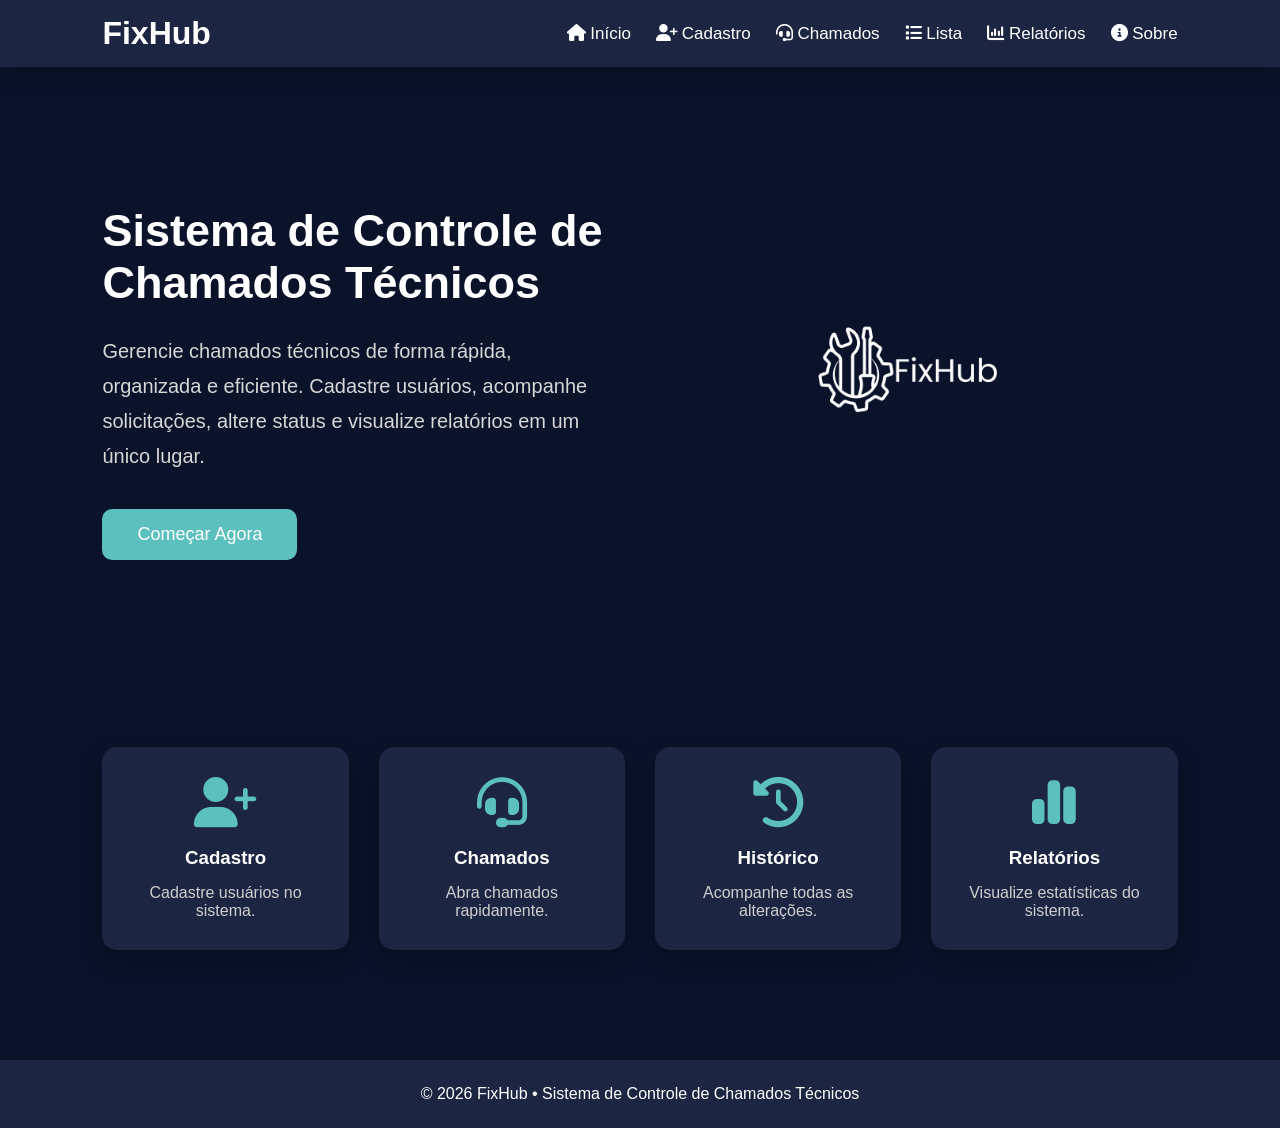
<file: index.html>
<!DOCTYPE html>
<html lang="pt-BR">

<head>
    <meta charset="UTF-8">
    <meta name="viewport" content="width=device-width, initial-scale=1.0">
    <title>FixHub - Sistema de Chamados</title>

    <link rel="stylesheet" href="style.css">

    
    <link rel="stylesheet"
        href="https://cdnjs.cloudflare.com/ajax/libs/font-awesome/6.5.2/css/all.min.css">
</head>

<body>

<header>

    <h1>FixHub</h1>
</div>

<nav>

<a href="index.html"><i class="fa-solid fa-house"></i> Início</a>

<a href="cadastro.html"><i class="fa-solid fa-user-plus"></i> Cadastro</a>

<a href="chamadas.html"><i class="fa-solid fa-headset"></i> Chamados</a>

<a href="ListaChamadas.html"><i class="fa-solid fa-list"></i> Lista</a>

<a href="relatorios.html"><i class="fa-solid fa-chart-column"></i> Relatórios</a>

<a href="sobre.html"><i class="fa-solid fa-circle-info"></i> Sobre</a>

</nav>

</header>


<section class="hero">

<div class="hero-text">

<h2>Sistema de Controle de Chamados Técnicos</h2>

<p>

Gerencie chamados técnicos de forma rápida, organizada e eficiente.

Cadastre usuários, acompanhe solicitações, altere status e visualize relatórios em um único lugar.

</p>

<a href="cadastro.html">
<button>Começar Agora</button>
</a>

</div>

<div class="hero-img">
    <img src="imagens/Logo.png" class="logo-principal" alt="">
</div>

</section>


<section class="cards">

<div class="card">

<i class="fa-solid fa-user-plus"></i>

<h3>Cadastro</h3>

<p>Cadastre usuários no sistema.</p>

</div>

<div class="card">

<i class="fa-solid fa-headset"></i>

<h3>Chamados</h3>

<p>Abra chamados rapidamente.</p>

</div>

<div class="card">

<i class="fa-solid fa-clock-rotate-left"></i>

<h3>Histórico</h3>

<p>Acompanhe todas as alterações.</p>

</div>

<div class="card">

<i class="fa-solid fa-chart-simple"></i>

<h3>Relatórios</h3>

<p>Visualize estatísticas do sistema.</p>

</div>

</section>


<footer>

<p>

© 2026 FixHub • Sistema de Controle de Chamados Técnicos

</p>

</footer>

</body>

</html>
</file>
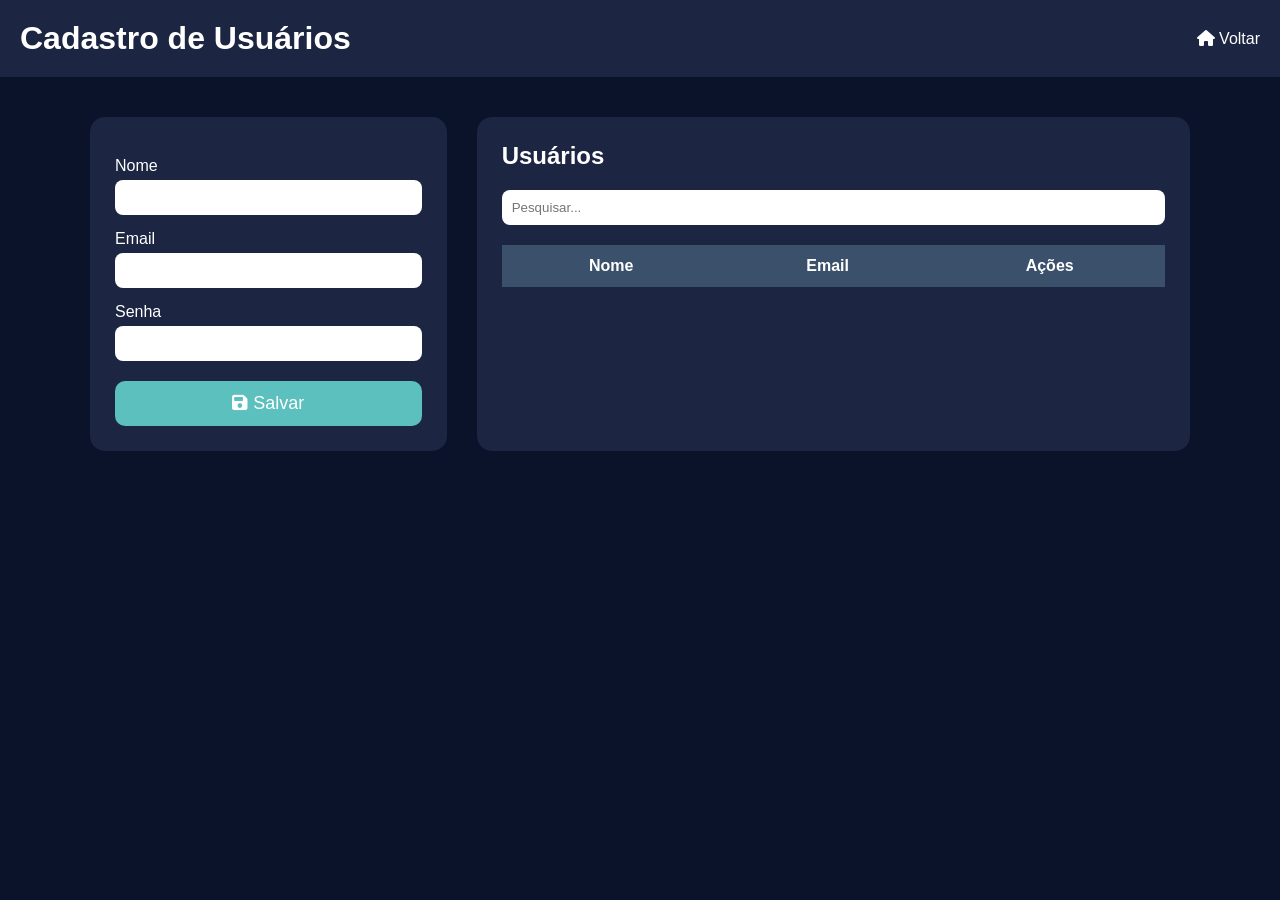
<file: cadastro.html>
<!DOCTYPE html>
<html lang="pt-BR">

<head>
<meta charset="UTF-8">
<meta name="viewport" content="width=device-width, initial-scale=1.0">

<title>Cadastro - FixHub</title>

<link rel="stylesheet" href="cadastro.css">

<link rel="stylesheet"
href="https://cdnjs.cloudflare.com/ajax/libs/font-awesome/6.5.2/css/all.min.css">

</head>

<body>

<header>

<h1>Cadastro de Usuários</h1>

<a href="index.html">
<i class="fa-solid fa-house"></i> Voltar
</a>

</header>

<div class="container">

<div class="formulario">

<input type="hidden" id="indice">

<label>Nome</label>
<input type="text" id="nome">

<label>Email</label>
<input type="email" id="email">

<label>Senha</label>
<input type="password" id="senha">

<button onclick="salvarUsuario()">
<i class="fa-solid fa-floppy-disk"></i>
Salvar
</button>

</div>

<div class="lista">

<h2>Usuários</h2>

<input
type="text"
id="pesquisa"
placeholder="Pesquisar..."
onkeyup="pesquisar()">

<table>

<thead>

<tr>

<th>Nome</th>
<th>Email</th>
<th>Ações</th>

</tr>

</thead>

<tbody id="tabelaUsuarios">

</tbody>

</table>

</div>

</div>

<script src="cadastro.js"></script>

</body>
</html>
</file>
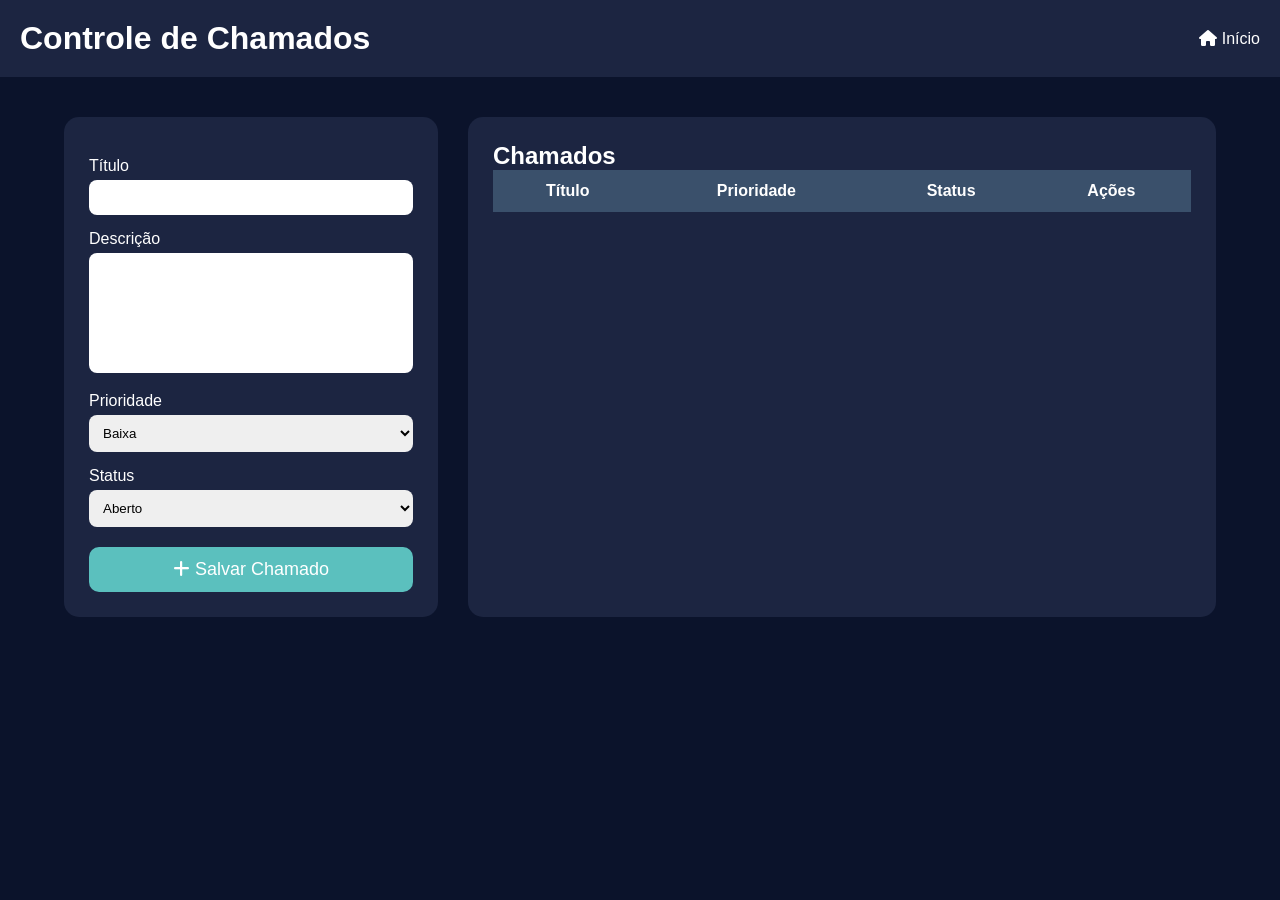
<file: chamadas.html>
<!DOCTYPE html>
<html lang="pt-BR">

<head>

<meta charset="UTF-8">

<meta name="viewport" content="width=device-width, initial-scale=1.0">

<title>Chamados - FixHub</title>

<link rel="stylesheet" href="chamadas.css">

<link rel="stylesheet"
href="https://cdnjs.cloudflare.com/ajax/libs/font-awesome/6.5.2/css/all.min.css">

</head>

<body>

<header>

<h1>Controle de Chamados</h1>

<a href="index.html">
<i class="fa-solid fa-house"></i> Início
</a>

</header>

<div class="container">

<div class="formulario">

<input type="hidden" id="indice">

<label>Título</label>

<input type="text" id="titulo">

<label>Descrição</label>

<textarea id="descricao"></textarea>

<label>Prioridade</label>

<select id="prioridade">

<option>Baixa</option>
<option>Média</option>
<option>Alta</option>

</select>

<label>Status</label>

<select id="status">

<option>Aberto</option>
<option>Em andamento</option>
<option>Finalizado</option>

</select>

<button onclick="salvarChamado()">

<i class="fa-solid fa-plus"></i>

Salvar Chamado

</button>

</div>

<div class="lista">

<h2>Chamados</h2>

<table>

<thead>

<tr>

<th>Título</th>
<th>Prioridade</th>
<th>Status</th>
<th>Ações</th>

</tr>

</thead>

<tbody id="tabelaChamados">

</tbody>

</table>

</div>

</div>

<script src="chamadas.js"></script>

</body>

</html>
</file>
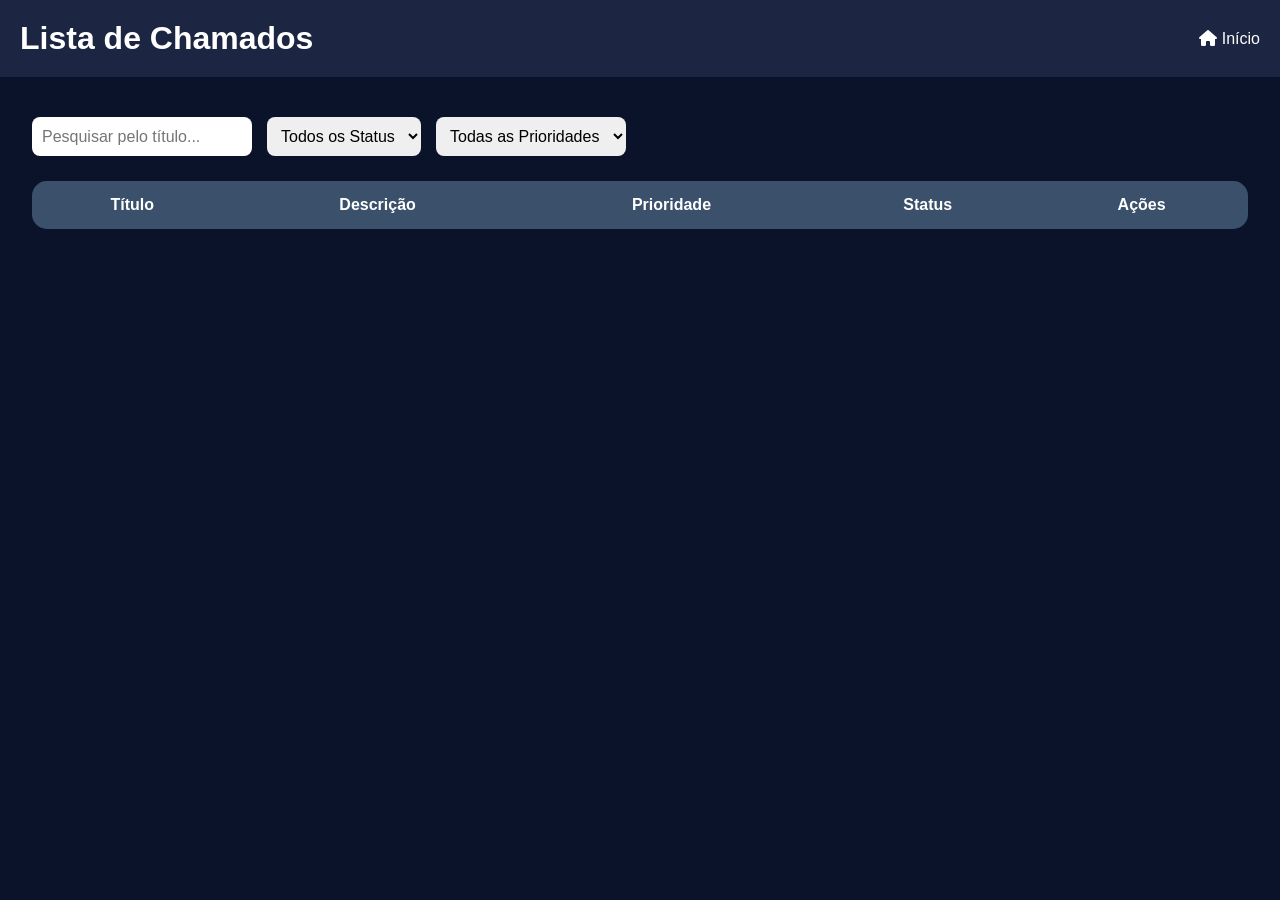
<file: ListaChamadas.html>
<!DOCTYPE html>
<html lang="pt-BR">

<head>

<meta charset="UTF-8">

<meta name="viewport" content="width=device-width, initial-scale=1.0">

<title>Lista de Chamados</title>

<link rel="stylesheet" href="listaChamadas.css">

<link rel="stylesheet"
href="https://cdnjs.cloudflare.com/ajax/libs/font-awesome/6.5.2/css/all.min.css">

</head>

<body>

<header>

<h1>Lista de Chamados</h1>

<a href="index.html">
<i class="fa-solid fa-house"></i> Início
</a>

</header>

<div class="container">

<div class="filtros">

<input
type="text"
id="pesquisa"
placeholder="Pesquisar pelo título..."
onkeyup="listarChamados()">

<select id="filtroStatus" onchange="listarChamados()">

<option value="">Todos os Status</option>
<option>Aberto</option>
<option>Em andamento</option>
<option>Finalizado</option>

</select>

<select id="filtroPrioridade" onchange="listarChamados()">

<option value="">Todas as Prioridades</option>
<option>Alta</option>
<option>Média</option>
<option>Baixa</option>

</select>

</div>

<table>

<thead>

<tr>

<th>Título</th>
<th>Descrição</th>
<th>Prioridade</th>
<th>Status</th>
<th>Ações</th>

</tr>

</thead>

<tbody id="listaChamados">

</tbody>

</table>

</div>

<script src="listaChamadas.js"></script>

</body>

</html>
</file>
<file: style.css>
*{
    margin:0;
    padding:0;
    box-sizing:border-box;
    font-family:Arial, Helvetica, sans-serif;
}

body{

    background:#0B132B;
    color:white;

}

header{

    background:#1C2541;

    display:flex;

    justify-content:space-between;

    align-items:center;

    padding:15px 8%;

    position:sticky;

    top:0;

    box-shadow:0 5px 20px rgba(0,0,0,.3);

}

.logo{

display:flex;

align-items:center;

gap:15px;


}


.logo h1{

font-size:32px;
font-weight:bold;


}


.logo-principal{
     width: 380px;
    height: auto;
}

nav{

display:flex;
align-items: center;
gap:25px;

}

nav a{

color:white;

text-decoration:none;

font-size:17px;

transition:.3s;

}

nav a:hover{

color:#5BC0BE;

}

.hero{

 display: flex;
    justify-content: space-between;
    align-items: center;
    padding: 80px 8%;
    min-height: calc(100vh - 90px);
    gap: 50px;
     min-height: 70vh;
}

.hero-text{
    flex:1;
}

.hero-text h2{
    font-size:45px;
    margin-bottom:25px;
}

.hero-text p{
    font-size:20px;
    line-height:35px;
    margin-bottom:35px;
    color:#d7d7d7;
}

.hero-img{
flex:1;
    display:flex;
    justify-content:center;
    align-items:center;

}


button{

padding:15px 35px;

background:#5BC0BE;

border:none;

border-radius:10px;

color:white;

font-size:18px;

cursor:pointer;

transition:.4s;

}

button:hover{

background:#3A506B;

transform:translateY(-5px);

}

.cards{

display:grid;

grid-template-columns:repeat(auto-fit,minmax(230px,1fr));

gap:30px;

padding:50px 8%;

}

.card{

background:#1C2541;

padding:30px;

border-radius:15px;

text-align:center;

transition:.3s;

box-shadow:0 10px 25px rgba(0,0,0,.3);

}

.card:hover{

transform:translateY(-10px);

}

.card i{

font-size:50px;

color:#5BC0BE;

margin-bottom:20px;

}

.card h3{

margin-bottom:15px;

}

.card p{

color:#cfcfcf;

}

footer{

margin-top:60px;

padding:25px;

background:#1C2541;

text-align:center;

}

@keyframes flutuar{

0%{

transform:translateY(0);

}

50%{

transform:translateY(-15px);

}

100%{

transform:translateY(0);

}

}

@media(max-width:900px){

header{

flex-direction:column;

gap:20px;

}

nav{

flex-wrap:wrap;

justify-content:center;

}

.hero{

text-align:center;

}

.hero-text h2{

font-size:35px;

}

.hero-img img{

width:220px;

}

}
.card-link{
    text-decoration:none;
    color:white;
}

.card button{
    margin-top:20px;
}
</file>
<file: cadastro.css>
*{
margin:0;
padding:0;
box-sizing:border-box;
font-family:Arial;
}

body{

background:#0B132B;
color:white;

}

header{

background:#1C2541;

padding:20px;

display:flex;

justify-content:space-between;

align-items:center;

}

header a{

color:white;

text-decoration:none;

}

.container{

width:90%;

max-width:1100px;

margin:40px auto;

display:grid;

grid-template-columns:1fr 2fr;

gap:30px;

}

.formulario{

background:#1C2541;

padding:25px;

border-radius:15px;

}

.formulario label{

display:block;

margin-top:15px;

}

.formulario input{

width:100%;

padding:10px;

margin-top:5px;

border:none;

border-radius:8px;

}

button{

margin-top:20px;

width:100%;

padding:12px;

background:#5BC0BE;

border:none;

color:white;

font-size:18px;

cursor:pointer;

border-radius:10px;

}

button:hover{

background:#3A506B;

}

.lista{

background:#1C2541;

padding:25px;

border-radius:15px;

}

.lista input{

width:100%;

padding:10px;

margin:20px 0;

border:none;

border-radius:8px;

}

table{

width:100%;

border-collapse:collapse;

}

th{

background:#3A506B;

padding:12px;

}

td{

padding:10px;

text-align:center;

border-bottom:1px solid #555;

}

.editar{

background:#28a745;

}

.excluir{

background:#dc3545;

}

.acoes button{

width:auto;

padding:8px 15px;

margin:2px;

}

@media(max-width:800px){

.container{

grid-template-columns:1fr;

}

}
</file>
<file: chamadas.css>
*{
margin:0;
padding:0;
box-sizing:border-box;
font-family:Arial;
}

body{

background:#0B132B;
color:white;

}

header{

background:#1C2541;

padding:20px;

display:flex;

justify-content:space-between;

align-items:center;

}

header a{

color:white;
text-decoration:none;

}

.container{

width:90%;
max-width:1200px;

margin:40px auto;

display:grid;

grid-template-columns:1fr 2fr;

gap:30px;

}

.formulario{

background:#1C2541;

padding:25px;

border-radius:15px;

}

.formulario label{

display:block;

margin-top:15px;

}

.formulario input,
textarea,
select{

width:100%;

padding:10px;

margin-top:5px;

border:none;

border-radius:8px;

}

textarea{

height:120px;

resize:none;

}

button{

width:100%;

padding:12px;

margin-top:20px;

border:none;

background:#5BC0BE;

color:white;

font-size:18px;

border-radius:10px;

cursor:pointer;

}

button:hover{

background:#3A506B;

}

.lista{

background:#1C2541;

padding:25px;

border-radius:15px;

}

table{

width:100%;

border-collapse:collapse;

}

th{

background:#3A506B;

padding:12px;

}

td{

padding:12px;

text-align:center;

border-bottom:1px solid #555;

}

.editar{

background:#28a745;

}

.excluir{

background:#dc3545;

}

.acoes button{

width:auto;

padding:8px 12px;

margin:3px;

}

@media(max-width:800px){

.container{

grid-template-columns:1fr;

}

}
</file>
<file: listaChamadas.css>
*{
margin:0;
padding:0;
box-sizing:border-box;
font-family:Arial;
}

body{

background:#0B132B;
color:white;

}

header{

background:#1C2541;

padding:20px;

display:flex;

justify-content:space-between;

align-items:center;

}

header a{

color:white;
text-decoration:none;

}

.container{

width:95%;
max-width:1300px;

margin:40px auto;

}

.filtros{

display:flex;

gap:15px;

margin-bottom:25px;

flex-wrap:wrap;

}

.filtros input,
.filtros select{

padding:10px;

border:none;

border-radius:8px;

font-size:16px;

}

table{

width:100%;

border-collapse:collapse;

background:#1C2541;

border-radius:15px;

overflow:hidden;

}

th{

background:#3A506B;

padding:15px;

}

td{

padding:15px;

text-align:center;

border-bottom:1px solid #444;

}

.status{

font-weight:bold;

}

.aberto{

color:#ff5b5b;

}

.andamento{

color:#ffc107;

}

.finalizado{

color:#28d17c;

}

button{

padding:8px 12px;

border:none;

border-radius:8px;

cursor:pointer;

margin:2px;

}

.excluir{

background:#dc3545;

color:white;

}

.statusBtn{

background:#5BC0BE;

color:white;

}

@media(max-width:900px){

table{

font-size:14px;

overflow-x:auto;

display:block;

}

}
</file>
